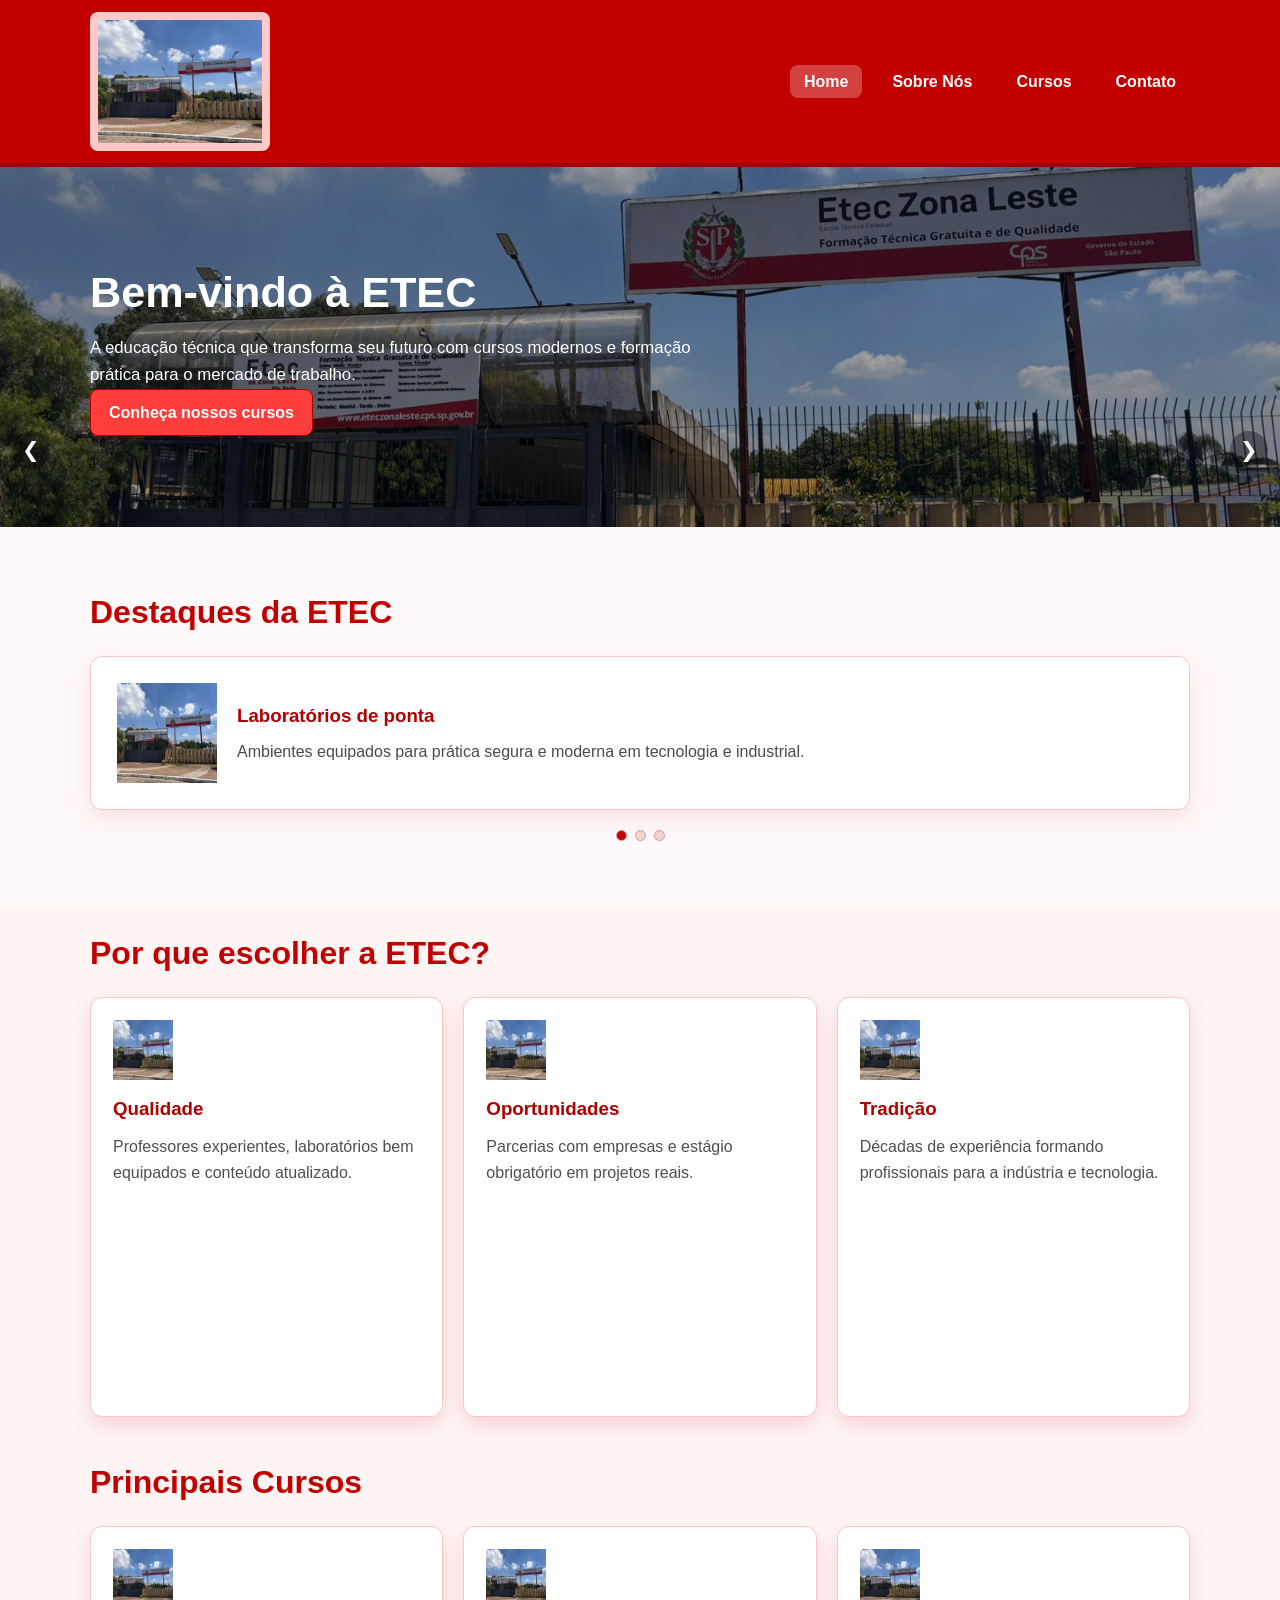
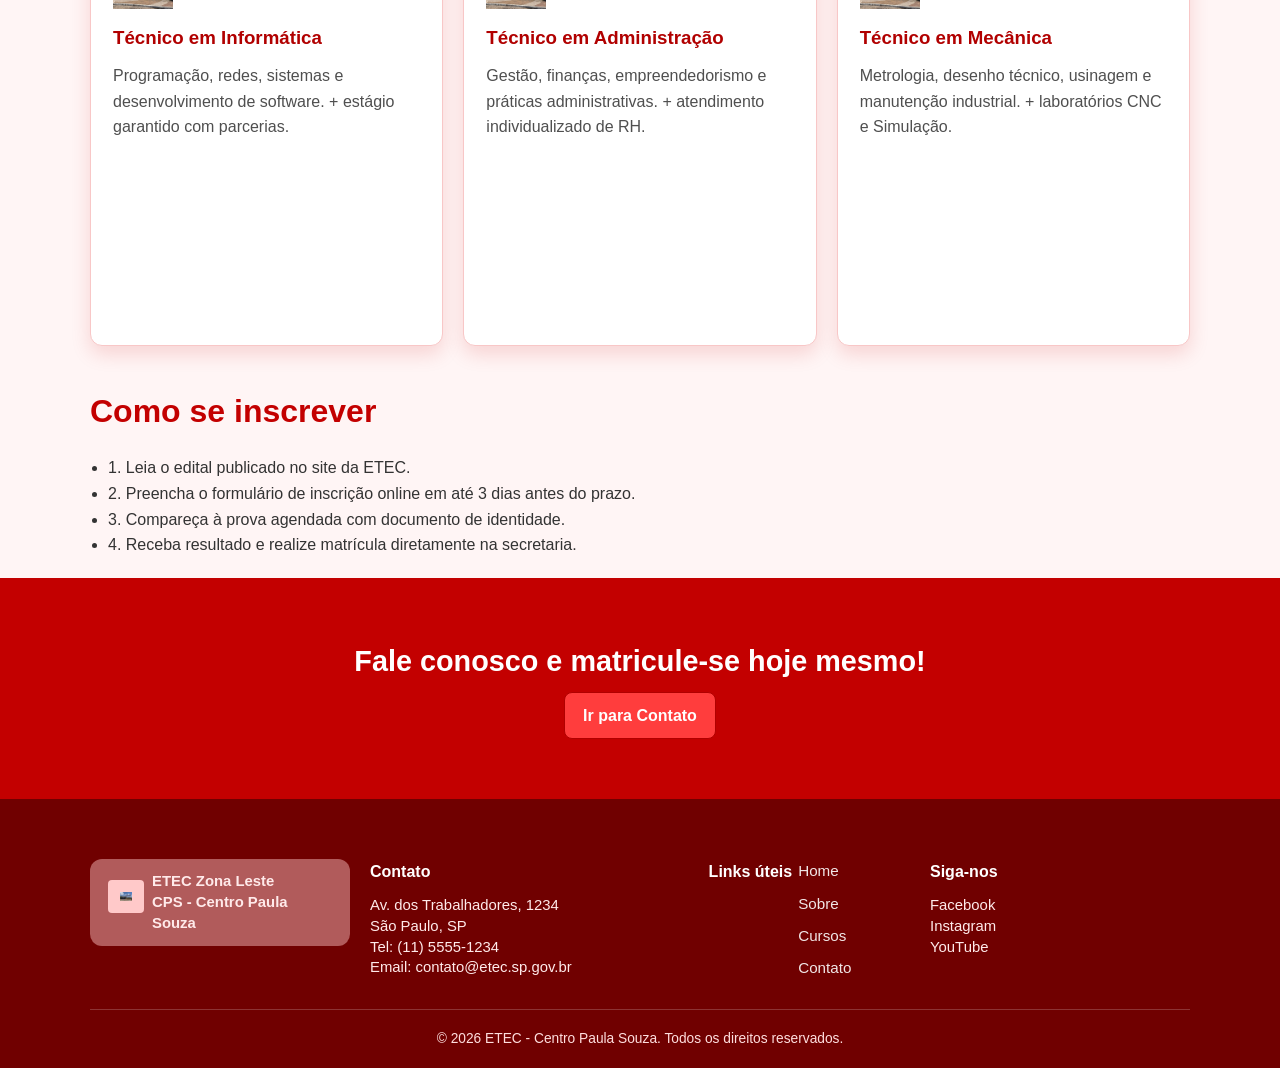
<file: SiteEtec-main/EtecSite/index.html>
<!DOCTYPE html>
<html lang="pt-BR">
<head>
  <meta charset="UTF-8" />
  <meta name="viewport" content="width=device-width, initial-scale=1.0" />
  <title>ETEC - Home</title>
  <link rel="stylesheet" href="css/style.css" />
</head>
<body>
  <header>
    <div class="container header-bar">
      <a class="brand" href="index.html">
        <img class="brand-logo" src="img/eteczl.jpeg" alt="Logo ETEC" />
      </a>
      <nav class="navbar">
        <ul>
          <li><a href="index.html">Home</a></li>
          <li><a href="sobre.html">Sobre Nós</a></li>
          <li><a href="cursos.html">Cursos</a></li>
          <li><a href="contato.php">Contato</a></li>
        </ul>
      </nav>
    </div>
  </header>

  <main>
    <section class="hero">
      <div class="container">
        <h1>Bem-vindo à ETEC</h1>
        <p>A educação técnica que transforma seu futuro com cursos modernos e formação prática para o mercado de trabalho.</p>
        <a class="btn" href="cursos.html">Conheça nossos cursos</a>
      </div>
    </section>

    <section class="carousel-section">
      <div class="container">
        <h2 class="section-title">Destaques da ETEC</h2>
        <div class="carousel" id="carousel">
          <div class="slide active">
            <img src="img/eteczl.jpeg" alt="Laboratório" />
            <div class="slide-text">
              <h3>Laboratórios de ponta</h3>
              <p>Ambientes equipados para prática segura e moderna em tecnologia e industrial.</p>
            </div>
          </div>
          <div class="slide">
            <img src="img/eteczl.jpeg" alt="Biblioteca" />
            <div class="slide-text">
              <h3>Material atualizado</h3>
              <p>Conteúdo curricular alinhado com as novas demandas do mercado de trabalho.</p>
            </div>
          </div>
          <div class="slide">
            <img src="img/eteczl.jpeg" alt="Infraestrutura" />
            <div class="slide-text">
              <h3>Parcerias e estágios</h3>
              <p>Vagas em empresas e oportunidades reais durante o curso.</p>
            </div>
          </div>
        </div>
        <button class="carousel-btn prev" id="prevBtn">&#10094;</button>
        <button class="carousel-btn next" id="nextBtn">&#10095;</button>
        <div class="carousel-dots" id="carouselDots"></div>
      </div>
    </section>

    <section class="container">
      <h2 class="section-title">Por que escolher a ETEC?</h2>
      <div class="grid">
        <div class="card"><img src="img/eteczl.jpeg" alt="ETEC"/><h3>Qualidade</h3><p>Professores experientes, laboratórios bem equipados e conteúdo atualizado.</p></div>
        <div class="card"><img src="img/eteczl.jpeg" alt="ETEC"/><h3>Oportunidades</h3><p>Parcerias com empresas e estágio obrigatório em projetos reais.</p></div>
        <div class="card"><img src="img/eteczl.jpeg" alt="ETEC"/><h3>Tradição</h3><p>Décadas de experiência formando profissionais para a indústria e tecnologia.</p></div>
      </div>
    </section>

    <section class="container">
      <h2 class="section-title">Principais Cursos</h2>
      <div class="grid">
        <div class="card"><img src="img/eteczl.jpeg" alt="ETEC"/><h3>Técnico em Informática</h3><p>Programação, redes, sistemas e desenvolvimento de software. + estágio garantido com parcerias.</p></div>
        <div class="card"><img src="img/eteczl.jpeg" alt="ETEC"/><h3>Técnico em Administração</h3><p>Gestão, finanças, empreendedorismo e práticas administrativas. + atendimento individualizado de RH.</p></div>
        <div class="card"><img src="img/eteczl.jpeg" alt="ETEC"/><h3>Técnico em Mecânica</h3><p>Metrologia, desenho técnico, usinagem e manutenção industrial. + laboratórios CNC e Simulação.</p></div>
      </div>
    </section>

    <section class="container">
      <h2 class="section-title">Como se inscrever</h2>
      <ul style="margin-left:18px;color:#333;">
        <li>1. Leia o edital publicado no site da ETEC.</li>
        <li>2. Preencha o formulário de inscrição online em até 3 dias antes do prazo.</li>
        <li>3. Compareça à prova agendada com documento de identidade.</li>
        <li>4. Receba resultado e realize matrícula diretamente na secretaria.</li>
      </ul>
    </section>

    <section class="cta">
      <div class="container">
        <h2>Fale conosco e matricule-se hoje mesmo!</h2>
        <p><a class="btn" href="contato.php">Ir para Contato</a></p>
      </div>
    </section>
  </main>

  <footer>
    <div class="container footer-content">
      <div class="footer-box footer-brand">
        <img src="img/eteczl.jpeg" alt="Logo ETEC" />
        <p>ETEC Zona Leste<br>CPS - Centro Paula Souza</p>
      </div>

      <div class="footer-box footer-contact">
        <h4>Contato</h4>
        <p>Av. dos Trabalhadores, 1234<br>São Paulo, SP</p>
        <p>Tel: (11) 5555-1234<br>Email: contato@etec.sp.gov.br</p>
      </div>

      <div class="footer-box footer-links">
        <h4>Links úteis</h4>
        <ul>
          <li><a href="index.html">Home</a></li>
          <li><a href="sobre.html">Sobre</a></li>
          <li><a href="cursos.html">Cursos</a></li>
          <li><a href="contato.php">Contato</a></li>
        </ul>
      </div>

      <div class="footer-box footer-social">
        <h4>Siga-nos</h4>
        <p>
          <a href="https://www.facebook.com/CPS" target="_blank" rel="noopener noreferrer">Facebook</a><br>
          <a href="https://www.instagram.com/centropaulasouza" target="_blank" rel="noopener noreferrer">Instagram</a><br>
          <a href="https://www.youtube.com/user/centropaulasouza" target="_blank" rel="noopener noreferrer">YouTube</a>
        </p>
      </div>
    </div>

    <div class="footer-bottom">
      <p>© 2026 ETEC - Centro Paula Souza. Todos os direitos reservados.</p>
    </div>
  </footer>

  <script src="js/main.js"></script>
</body>
</html>
</file>
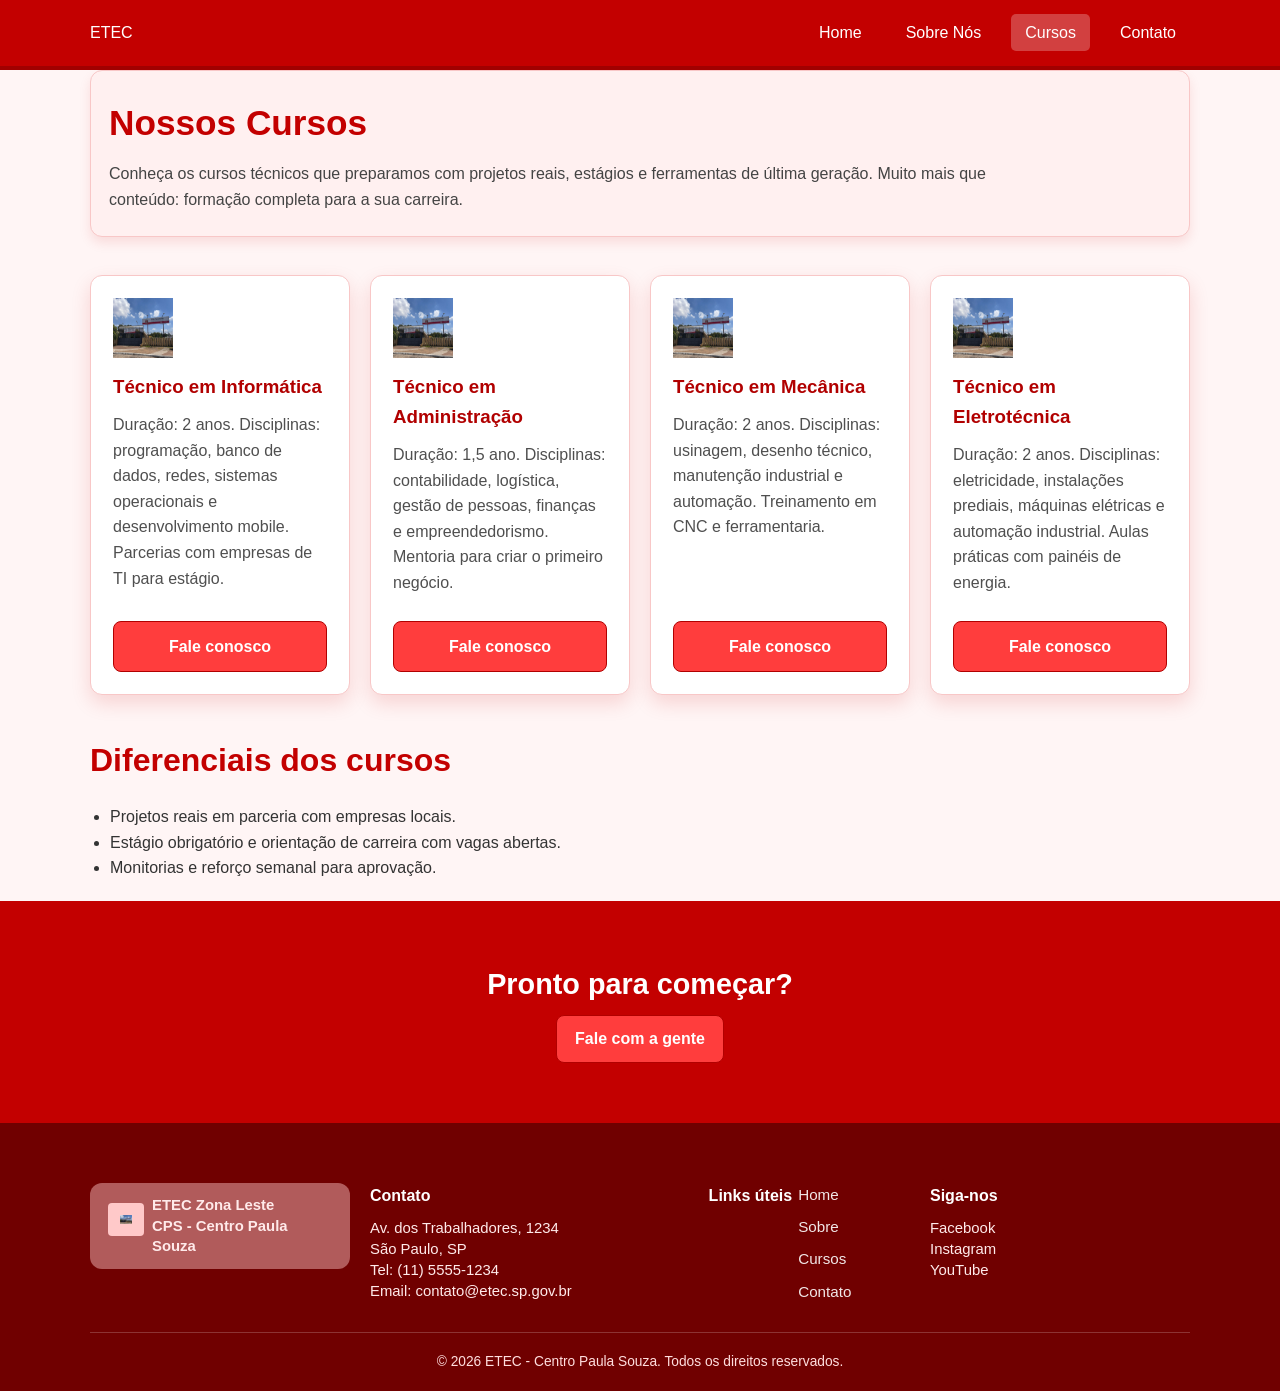
<file: SiteEtec-main/EtecSite/cursos.html>
<!DOCTYPE html>
<html lang="pt-BR">
<head>
  <meta charset="UTF-8" />
  <meta name="viewport" content="width=device-width, initial-scale=1.0" />
  <title>ETEC - Cursos</title>
  <link rel="stylesheet" href="css/style.css" />
</head>
<body>
  <header>
    <div class="container">
      <div class="logo">ETEC</div>
      <nav>
        <ul>
          <li><a href="index.html">Home</a></li>
          <li><a href="sobre.html">Sobre Nós</a></li>
          <li><a href="cursos.html">Cursos</a></li>
          <li><a href="contato.php">Contato</a></li>
        </ul>
      </nav>
    </div>
  </header>

  <main>
    <section class="container page-intro">
      <h1>Nossos Cursos</h1>
      <p>Conheça os cursos técnicos que preparamos com projetos reais, estágios e ferramentas de última geração. Muito mais que conteúdo: formação completa para a sua carreira.</p>
    </section>

    <section class="container">
      <div class="grid course-grid">
        <div class="card"><img src="img/eteczl.jpeg" alt="ETEC"/><h3>Técnico em Informática</h3><p>Duração: 2 anos. Disciplinas: programação, banco de dados, redes, sistemas operacionais e desenvolvimento mobile. Parcerias com empresas de TI para estágio.</p><a class="btn" href="contato.php?curso=T%C3%A9cnico%20em%20Inform%C3%A1tica">Fale conosco</a></div>
        <div class="card"><img src="img/eteczl.jpeg" alt="ETEC"/><h3>Técnico em Administração</h3><p>Duração: 1,5 ano. Disciplinas: contabilidade, logística, gestão de pessoas, finanças e empreendedorismo. Mentoria para criar o primeiro negócio.</p><a class="btn" href="contato.php?curso=T%C3%A9cnico%20em%20Administra%C3%A7%C3%A3o">Fale conosco</a></div>
        <div class="card"><img src="img/eteczl.jpeg" alt="ETEC"/><h3>Técnico em Mecânica</h3><p>Duração: 2 anos. Disciplinas: usinagem, desenho técnico, manutenção industrial e automação. Treinamento em CNC e ferramentaria.</p><a class="btn" href="contato.php?curso=T%C3%A9cnico%20em%20Mec%C3%A2nica">Fale conosco</a></div>
        <div class="card"><img src="img/eteczl.jpeg" alt="ETEC"/><h3>Técnico em Eletrotécnica</h3><p>Duração: 2 anos. Disciplinas: eletricidade, instalações prediais, máquinas elétricas e automação industrial. Aulas práticas com painéis de energia.</p><a class="btn" href="contato.php?curso=T%C3%A9cnico%20em%20Eletrot%C3%A9cnica">Fale conosco</a></div>
      </div>
    </section>

    <section class="container">
      <h2 class="section-title">Diferenciais dos cursos</h2>
      <ul style="margin-left:20px;color:#333;">
        <li>Projetos reais em parceria com empresas locais.</li>
        <li>Estágio obrigatório e orientação de carreira com vagas abertas.</li>
        <li>Monitorias e reforço semanal para aprovação.</li>
      </ul>
    </section>

    <section class="cta">
      <div class="container">
        <h2>Pronto para começar?</h2>
        <p><a class="btn" href="contato.php">Fale com a gente</a></p>
      </div>
    </section>
  </main>

  <footer>
    <div class="container footer-content">
      <div class="footer-box footer-brand">
        <img src="img/eteczl.jpeg" alt="Logo ETEC" />
        <p>ETEC Zona Leste<br>CPS - Centro Paula Souza</p>
      </div>

      <div class="footer-box footer-contact">
        <h4>Contato</h4>
        <p>Av. dos Trabalhadores, 1234<br>São Paulo, SP</p>
        <p>Tel: (11) 5555-1234<br>Email: contato@etec.sp.gov.br</p>
      </div>

      <div class="footer-box footer-links">
        <h4>Links úteis</h4>
        <ul>
          <li><a href="index.html">Home</a></li>
          <li><a href="sobre.html">Sobre</a></li>
          <li><a href="cursos.html">Cursos</a></li>
          <li><a href="contato.php">Contato</a></li>
        </ul>
      </div>

      <div class="footer-box footer-social">
        <h4>Siga-nos</h4>
        <p>
          <a href="https://www.facebook.com/CPS" target="_blank" rel="noopener noreferrer">Facebook</a><br>
          <a href="https://www.instagram.com/centropaulasouza" target="_blank" rel="noopener noreferrer">Instagram</a><br>
          <a href="https://www.youtube.com/user/centropaulasouza" target="_blank" rel="noopener noreferrer">YouTube</a>
        </p>
      </div>
    </div>

    <div class="footer-bottom">
      <p>© 2026 ETEC - Centro Paula Souza. Todos os direitos reservados.</p>
    </div>
  </footer>

  <script src="js/main.js"></script>
</body>
</html>
</file>
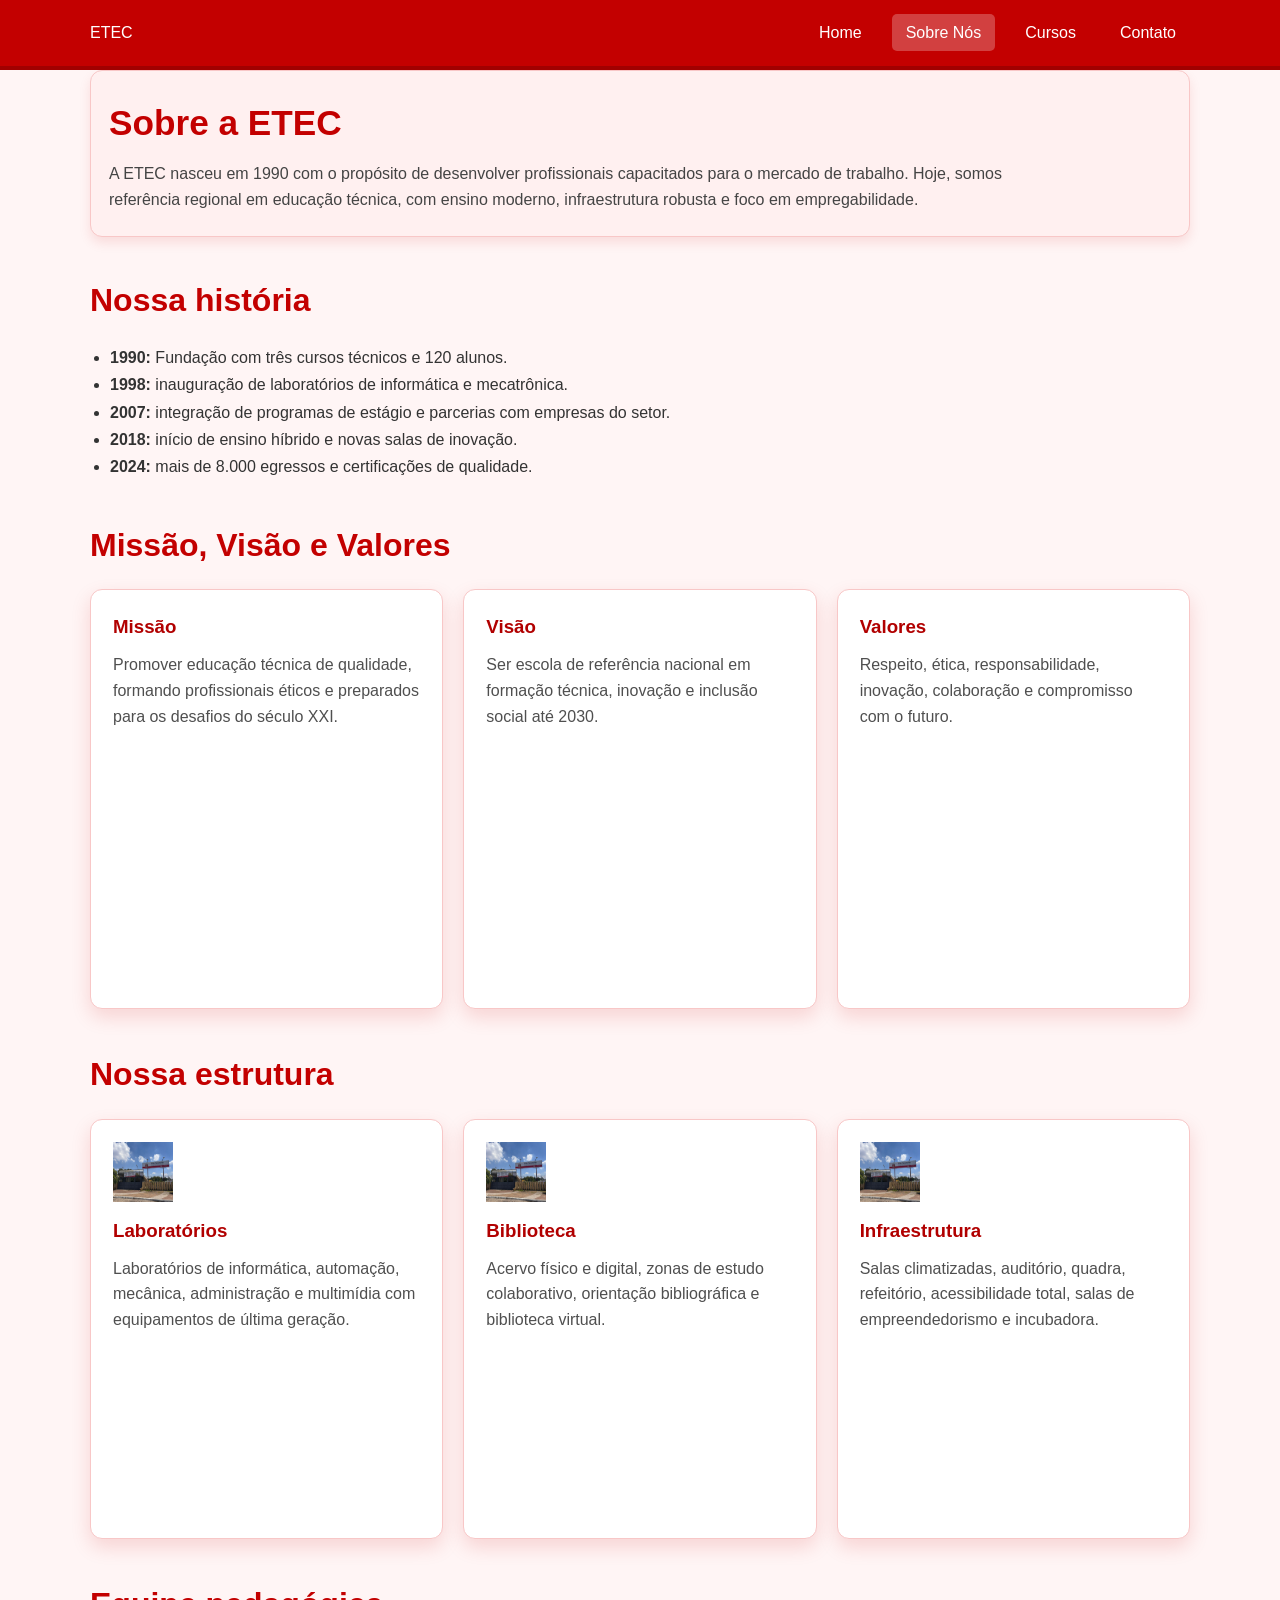
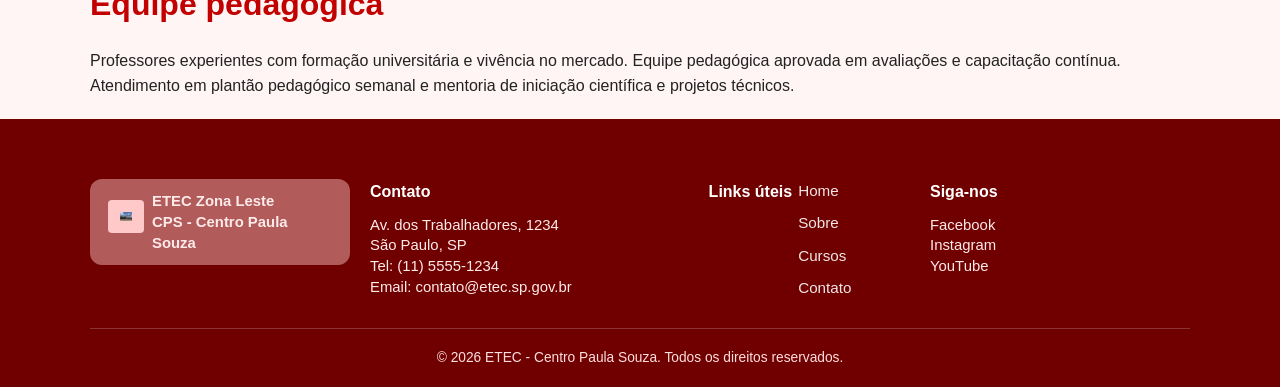
<file: SiteEtec-main/EtecSite/sobre.html>
<!DOCTYPE html>
<html lang="pt-BR">
<head>
  <meta charset="UTF-8" />
  <meta name="viewport" content="width=device-width, initial-scale=1.0" />
  <title>ETEC - Sobre Nós</title>
  <link rel="stylesheet" href="css/style.css" />
</head>
<body>
  <header>
    <div class="container">
      <div class="logo">ETEC</div>
      <nav>
        <ul>
          <li><a href="index.html">Home</a></li>
          <li><a href="sobre.html">Sobre Nós</a></li>
          <li><a href="cursos.html">Cursos</a></li>
          <li><a href="contato.php">Contato</a></li>
        </ul>
      </nav>
    </div>
  </header>

  <main>
    <section class="container page-intro">
      <h1>Sobre a ETEC</h1>
      <p>A ETEC nasceu em 1990 com o propósito de desenvolver profissionais capacitados para o mercado de trabalho. Hoje, somos referência regional em educação técnica, com ensino moderno, infraestrutura robusta e foco em empregabilidade.</p>
    </section>

    <section class="container">
      <h2 class="section-title">Nossa história</h2>
      <ul style="margin-left:20px;color:#333;line-height:1.7;">
        <li><strong>1990:</strong> Fundação com três cursos técnicos e 120 alunos.</li>
        <li><strong>1998:</strong> inauguração de laboratórios de informática e mecatrônica.</li>
        <li><strong>2007:</strong> integração de programas de estágio e parcerias com empresas do setor.</li>
        <li><strong>2018:</strong> início de ensino híbrido e novas salas de inovação.</li>
        <li><strong>2024:</strong> mais de 8.000 egressos e certificações de qualidade.</li>
      </ul>
    </section>

    <section class="container">
      <h2 class="section-title">Missão, Visão e Valores</h2>
      <div class="grid">
        <div class="card"><h3>Missão</h3><p>Promover educação técnica de qualidade, formando profissionais éticos e preparados para os desafios do século XXI.</p></div>
        <div class="card"><h3>Visão</h3><p>Ser escola de referência nacional em formação técnica, inovação e inclusão social até 2030.</p></div>
        <div class="card"><h3>Valores</h3><p>Respeito, ética, responsabilidade, inovação, colaboração e compromisso com o futuro.</p></div>
      </div>
    </section>

    <section class="container">
      <h2 class="section-title">Nossa estrutura</h2>
      <div class="grid">
        <div class="card"><img src="img/eteczl.jpeg" alt="Laboratórios"/><h3>Laboratórios</h3><p>Laboratórios de informática, automação, mecânica, administração e multimídia com equipamentos de última geração.</p></div>
        <div class="card"><img src="img/eteczl.jpeg" alt="Biblioteca"/><h3>Biblioteca</h3><p>Acervo físico e digital, zonas de estudo colaborativo, orientação bibliográfica e biblioteca virtual.</p></div>
        <div class="card"><img src="img/eteczl.jpeg" alt="Infraestrutura"/><h3>Infraestrutura</h3><p>Salas climatizadas, auditório, quadra, refeitório, acessibilidade total, salas de empreendedorismo e incubadora.</p></div>
      </div>
    </section>

    <section class="container">
      <h2 class="section-title">Equipe pedagógica</h2>
      <p>Professores experientes com formação universitária e vivência no mercado. Equipe pedagógica aprovada em avaliações e capacitação contínua.</p>
      <p>Atendimento em plantão pedagógico semanal e mentoria de iniciação científica e projetos técnicos.</p>
    </section>
  </main>

  <footer>
    <div class="container footer-content">
      <div class="footer-box footer-brand">
        <img src="img/eteczl.jpeg" alt="Logo ETEC" />
        <p>ETEC Zona Leste<br>CPS - Centro Paula Souza</p>
      </div>

      <div class="footer-box footer-contact">
        <h4>Contato</h4>
        <p>Av. dos Trabalhadores, 1234<br>São Paulo, SP</p>
        <p>Tel: (11) 5555-1234<br>Email: contato@etec.sp.gov.br</p>
      </div>

      <div class="footer-box footer-links">
        <h4>Links úteis</h4>
        <ul>
          <li><a href="index.html">Home</a></li>
          <li><a href="sobre.html">Sobre</a></li>
          <li><a href="cursos.html">Cursos</a></li>
          <li><a href="contato.php">Contato</a></li>
        </ul>
      </div>

      <div class="footer-box footer-social">
        <h4>Siga-nos</h4>
        <p>
          <a href="https://www.facebook.com/CPS" target="_blank" rel="noopener noreferrer">Facebook</a><br>
          <a href="https://www.instagram.com/centropaulasouza" target="_blank" rel="noopener noreferrer">Instagram</a><br>
          <a href="https://www.youtube.com/user/centropaulasouza" target="_blank" rel="noopener noreferrer">YouTube</a>
        </p>
      </div>
    </div>

    <div class="footer-bottom">
      <p>© 2026 ETEC - Centro Paula Souza. Todos os direitos reservados.</p>
    </div>
  </footer>

  <script src="js/main.js"></script>
</body>
</html>
</file>
<file: SiteEtec-main/EtecSite/css/style.css>
* {
    box-sizing: border-box;
    margin: 0;
    padding: 0;
    font-family: Segoe UI, Roboto, Arial, sans-serif;
}

body {
    background: #fff5f5;
    color: #222;
    line-height: 1.6;
}

a {
    text-decoration: none;
    color: #a70000;
}

.container {
    width: min(1100px, 90%);
    margin: 0 auto;
    padding: 20px 0;
}

header {
    background: #c30000;
    color: #fff;
    border-bottom: 4px solid #a10000;
}

header .container {
    display: flex;
    align-items: center;
    justify-content: space-between;
}

.header-bar {
    padding: 12px 0;
}

.brand {
    display: flex;
    align-items: center;
    gap: 12px;
    color: #fff;
}

.brand-logo {
    width: 180px;
    height: auto;
    border-radius: 8px;
    padding: 8px;
    background: #ffc9c9;
}

.footer-brand img {
    width: 280px;
    height: auto;
    border-radius: 6px;
    background: #ffc9c9;
}

.footer-brand {
    background: rgba(255, 201, 201, 0.45);
    padding: 12px 18px;
    border-radius: 12px;
}
.brand strong {
    display: block;
    font-size: 1.35rem;
    line-height: 1.1;
}

.brand small {
    color: #ffeaea;
    font-size: .8rem;
}

.navbar ul {
    display: flex;
    gap: 16px;
    list-style: none;
}

.navbar a {
    color: #fff;
    font-weight: 600;
    padding: 8px 14px;
    border-radius: 8px;
    transition: background .2s ease;
}

.navbar a:hover,
.navbar a.active {
    background: rgba(255, 255, 255, .25);
}

nav ul {
    display: flex;
    gap: 16px;
    list-style: none;
}

nav a {
    color: #fff;
    padding: 10px 14px;
    border-radius: 5px;
    transition: all .2s ease;
}

nav a:hover {
    background: rgba(255, 255, 255, .25);
}

.hero {
    background: url('../img/eteczl.jpeg') center/cover no-repeat;
    height: 360px;
    position: relative;
    color: #fff;
    display: flex;
    align-items: center;
}

.hero::before {
    content: '';
    position: absolute;
    inset: 0;
    background: rgba(0, 0, 0, .35);
}

.hero .container {
    position: relative;
    z-index: 1;
}

.hero h1 {
    font-size: 2.7rem;
    margin-bottom: 0.5rem;
}

.hero p {
    max-width: 640px;
    font-size: 1.05rem;
}

.carousel-section {
    background: #fff9f9;
    padding: 40px 0;
}

.carousel {
    position: relative;
    overflow: hidden;
    border-radius: 12px;
    border: 1px solid #f8c7c7;
    box-shadow: 0 8px 20px rgba(195, 0, 0, .10);
    background: #fff;
    margin-top: 18px;
}

.slide {
    display: none;
    width: 100%;
    align-items: center;
    gap: 20px;
    padding: 26px;
}

.slide.active {
    display: flex;
}

.slide img {
    width: 100px;
    height: 100px;
    flex-shrink: 0;
}

.slide-text h3 {
    margin-bottom: 8px;
    color: #b10000;
}

.slide-text p {
    color: #4b4b4b;
}

.carousel-btn {
    position: absolute;
    top: 50%;
    transform: translateY(-50%);
    border: none;
    background: rgba(0, 0, 0, .35);
    color: white;
    width: 38px;
    height: 38px;
    border-radius: 50%;
    cursor: pointer;
    font-size: 1.3rem;
}

.carousel-btn:hover {
    background: rgba(0, 0, 0, .55);
}

.carousel-btn.prev {
    left: 12px;
}

.carousel-btn.next {
    right: 12px;
}

.carousel-dots {
    text-align: center;
    margin-top: 12px;
}

.carousel-dots .dot {
    background: #f0d4d4;
    border: 1px solid #d19c9c;
    width: 11px;
    height: 11px;
    margin: 0 4px;
    border-radius: 50%;
    display: inline-block;
    cursor: pointer;
}

.carousel-dots .dot.active {
    background: #c30000;
}

@media (max-width: 770px) {
    .slide {
        flex-direction: column;
        text-align: center;
    }

    .slide img {
        margin: auto;
    }
}

section {
    padding: 52px 0;
}

.page-intro {
    background: #fff0f0;
    border: 1px solid #f8c7c7;
    border-radius: 12px;
    padding: 24px 18px;
    margin-bottom: 18px;
    box-shadow: 0 6px 12px rgba(195, 0, 0, .10);
}

.page-intro h1 {
    font-size: 2.2rem;
    color: #c30000;
    margin-bottom: 10px;
}

.page-intro p {
    color: #444;
    max-width: 900px;
}

.section-title {
    font-size: 2rem;
    color: #c30000;
    margin-bottom: 18px;
}

.grid {
    display: grid;
    gap: 20px;
    grid-template-columns: repeat(auto-fit, minmax(260px, 1fr));
}

.card {
    background: #fff;
    border: 1px solid #f8c7c7;
    border-radius: 12px;
    padding: 22px;
    box-shadow: 0 8px 20px rgba(195, 0, 0, .14);
    transition: transform .2s ease, box-shadow .2s ease;
    display: flex;
    flex-direction: column;
    min-height: 420px;
}

.card:hover {
    transform: translateY(-3px);
    box-shadow: 0 12px 24px rgba(195, 0, 0, .2);
}

.card h3 {
    margin-bottom: 10px;
    color: #b10000;
    flex-grow: 0;
}

.card p {
    color: #4f4f4f;
    flex-grow: 1;
    margin-bottom: 12px;
}

.card img {
    width: 60px;
    height: 60px;
    margin-bottom: 14px;
    flex-grow: 0;
    flex-shrink: 0;
}

.card .btn {
    margin-top: auto;
    width: 100%;
    text-align: center;
    display: block;
    padding: 12px 18px;
}

.cta {
    background: #c30000;
    color: #fff;
    padding: 40px 0;
    text-align: center;
}

.cta h2 {
    margin-bottom: 8px;
    font-size: 1.8rem;
}

.btn {
    display: inline-block;
    background: #ff3d3d;
    color: #fff;
    font-weight: 600;
    padding: 10px 18px;
    border-radius: 8px;
    transition: background .2s ease;
    border: 1px solid #b10000;
}

.btn:hover {
    background: #a70000;
}

footer {
    background: #700000;
    color: #ffeaea;
    padding: 40px 0 18px;
    font-size: .95rem;
}

.footer-content {
    display: flex;
    flex-wrap: wrap;
    align-items: flex-start;
    justify-content: space-between;
    gap: 20px;
    text-align: left;
    padding-bottom: 20px;
    border-bottom: 1px solid rgba(255,255,255,0.2);
}

.footer-box {
    flex: 1 1 210px;
    min-width: 200px;
}

.footer-brand img {
    width: 220px;
    height: auto;
    border-radius: 8px;
    background: #ffc9c9;
    padding: 12px;
    display: block;
    margin-bottom: 12px;
}

.footer-brand p,
.footer-contact p,
.footer-links p,
.footer-social p {
    color: #ffeaea;
    font-size: .93rem;
    line-height: 1.4;
}

.footer-box h4 {
    color: #fff;
    margin-bottom: 10px;
    font-size: 1rem;
}

.footer-links ul {
    list-style: none;
    padding: 0;
    margin: 0;
}

.footer-links li {
    margin-bottom: 8px;
}

.footer-links a,
.footer-social a,
.footer-contact a {
    color: #ffeaea;
    text-decoration: none;
    transition: color .2s ease;
}

.footer-links a:hover,
.footer-social a:hover,
.footer-contact a:hover {
    color: #ffb3b3;
}

.footer-bottom {
    text-align: center;
    margin-top: 18px;
    color: #ffdede;
    font-size: .86rem;
}

@media (max-width: 900px) {
    .footer-content {
        justify-content: center;
        text-align: center;
    }

    .footer-box {
        min-width: 100%;
    }
}

.footer-brand {
    display: flex;
    align-items: center;
    gap: 8px;
    color: #fff;
    font-weight: 600;
}

.footer-brand img {
    width: 36px;
    height: auto;
    border-radius: 4px;
}

.footer-links {
    display: flex;
    flex-wrap: wrap;
    gap: 6px;
    justify-content: center;
}

.footer-links a {
    color: #fff;
    opacity: .9;
}

.footer-links a:hover {
    opacity: 1;
}

footer small {
    width: 100%;
    margin-top: 8px;
    text-align: center;
    color: #ffdddd;
}

form {
    background: #fff;
    padding: 22px;
    border: 1px solid #f8c7c7;
    border-radius: 10px;
    box-shadow: 0 8px 18px rgba(195, 0, 0, .1);
}

form label {
    display: block;
    margin-top: 12px;
    margin-bottom: 6px;
    font-weight: 600;
}

form input,
form textarea {
    width: 100%;
    padding: 10px 12px;
    border: 1px solid #f4b7b7;
    border-radius: 8px;
    outline: none;
    transition: border .2s ease;
}

form input:focus,
form textarea:focus {
    border-color: #c30000;
}

form button {
    margin-top: 12px;
    background: #c30000;
    color: #fff;
    border: none;
    padding: 12px 18px;
    border-radius: 8px;
    font-size: 1rem;
    cursor: pointer;
}

form button:hover {
    background: #a70000;
}

.form-grid {
    display: grid;
    gap: 24px;
    grid-template-columns: 1.7fr 1fr;
}

.info-panel {
    background: #fff8f8;
    border: 1px solid #f8c7c7;
    padding: 18px;
    border-radius: 10px;
    box-shadow: 0 6px 14px rgba(195, 0, 0, .1);
}

.info-panel h3 {
    color: #b10000;
    margin-bottom: 10px;
}

.info-panel p,
.info-panel li {
    color: #4b4b4b;
}

.contact-card {
    margin-top: 16px;
    padding: 15px;
    border: 1px solid #f5c6c6;
    border-radius: 10px;
    background: #ffefef;
}

.alert {
    margin-top: 14px;
    padding: 12px 15px;
    border-radius: 7px;
    background: #ffe9e9;
    color: #7a1b1b;
    border: 1px solid #f1aeb0;
}

@media(max-width:770px) {
    header .container {
        flex-direction: column;
        gap: 16px;
    }

    .hero {
        height: 320px;
    }

    .hero h1 {
        font-size: 2rem;
    }
}

/* ──────── Estilos do Formulário Aprimorado ──────── */

.form-row {
    margin-bottom: 18px;
}

.form-row.two-col {
    display: grid;
    grid-template-columns: 1fr 1fr;
    gap: 16px;
}

.field {
    display: flex;
    flex-direction: column;
}

.field label {
    margin-top: 0;
    margin-bottom: 8px;
    font-weight: 600;
    color: #222;
}

.field label span {
    color: #c30000;
}

.field input,
.field select,
.field textarea {
    width: 100%;
    padding: 12px 14px;
    border: 2px solid #f4b7b7;
    border-radius: 8px;
    font-size: 1rem;
    font-family: inherit;
    outline: none;
    transition: border-color .2s ease, background-color .2s ease;
}

.field input:focus,
.field select:focus,
.field textarea:focus {
    border-color: #c30000;
    background-color: #fffbfb;
}

.field input.is-error,
.field select.is-error,
.field textarea.is-error {
    border-color: #d32f2f;
    background-color: #ffebee;
}

.field input.is-valid,
.field select.is-valid,
.field textarea.is-valid {
    border-color: #4caf50;
    background-color: #f1f8f4;
}

.field-error {
    display: block;
    color: #d32f2f;
    font-size: 0.875rem;
    margin-top: 5px;
    min-height: 1.2em;
}

.char-count {
    display: block;
    text-align: right;
    font-size: 0.875rem;
    color: #999;
    margin-top: 6px;
    transition: color .2s ease;
}

.char-count.near-limit {
    color: #ff9800;
    font-weight: 600;
}

.char-count.at-limit {
    color: #d32f2f;
    font-weight: 600;
}

.privacy-row {
    display: flex;
    flex-direction: column;
    gap: 8px;
}

.checkbox-label {
    display: flex;
    align-items: center;
    gap: 10px;
    cursor: pointer;
    font-weight: 500;
    user-select: none;
}

.checkbox-label input[type="checkbox"] {
    position: absolute;
    opacity: 0;
    cursor: pointer;
    width: 0;
    height: 0;
}

.checkmark {
    display: inline-flex;
    align-items: center;
    justify-content: center;
    width: 22px;
    height: 22px;
    border: 2px solid #f4b7b7;
    border-radius: 5px;
    background: #fff;
    transition: all .2s ease;
    flex-shrink: 0;
}

.checkbox-label input[type="checkbox"]:checked ~ .checkmark {
    background: #c30000;
    border-color: #c30000;
    color: #fff;
}

.checkbox-label input[type="checkbox"]:checked ~ .checkmark::after {
    content: '✓';
    font-weight: bold;
}

.checkbox-label a {
    color: #c30000;
    text-decoration: underline;
}

.checkbox-label a:hover {
    color: #a70000;
}

.form-footer {
    margin-top: 20px;
    display: flex;
    gap: 12px;
}

#submitBtn {
    flex: 1;
    max-width: none;
    position: relative;
    overflow: hidden;
    transition: all .3s ease;
}

#submitBtn:disabled {
    opacity: 0.7;
    cursor: not-allowed;
}

.btn-loader {
    display: none;
    position: absolute;
    left: 50%;
    top: 50%;
    transform: translate(-50%, -50%);
    width: 20px;
    height: 20px;
    border: 3px solid rgba(255,255,255,.3);
    border-top: 3px solid #fff;
    border-radius: 50%;
    animation: spin .8s linear infinite;
}

#submitBtn.loading .btn-text {
    opacity: 0;
}

#submitBtn.loading .btn-loader {
    display: block;
}

@keyframes spin {
    to { transform: translate(-50%, -50%) rotate(360deg); }
}

.alert {
    padding: 14px 16px;
    border-radius: 8px;
    margin: 16px 0;
    border: 1px solid;
}

.alert-success {
    background: #e8f5e9;
    color: #1b5e20;
    border-color: #a5d6a7;
}

.alert-error {
    background: #ffebee;
    color: #b71c1c;
    border-color: #ef9a9a;
}

@media(max-width:770px) {
    .form-row.two-col {
        grid-template-columns: 1fr;
    }

    .form-grid {
        grid-template-columns: 1fr;
    }
}

/* ──────── Página de Sucesso ──────── */

.success-page {
    max-width: 700px;
    margin: 0 auto;
}

.success-header {
    text-align: center;
    margin-bottom: 40px;
}

.success-icon {
    display: inline-flex;
    align-items: center;
    justify-content: center;
    width: 80px;
    height: 80px;
    background: #e8f5e9;
    border: 3px solid #4caf50;
    border-radius: 50%;
    font-size: 3rem;
    color: #4caf50;
    margin-bottom: 20px;
}

.success-header h1 {
    color: #c30000;
    font-size: 2.2rem;
    margin-bottom: 10px;
}

.success-header p {
    color: #666;
    font-size: 1.05rem;
}

.success-content h2 {
    color: #c30000;
    margin-bottom: 20px;
    font-size: 1.6rem;
}

.confirmation-card {
    background: #fff8f8;
    border: 1px solid #f8c7c7;
    border-radius: 10px;
    padding: 24px;
    margin-bottom: 24px;
}

.confirmation-row {
    display: grid;
    grid-template-columns: 150px 1fr;
    gap: 20px;
    padding: 14px 0;
    border-bottom: 1px solid #f0d4d4;
    align-items: start;
}

.confirmation-row:last-child {
    border-bottom: none;
}

.confirmation-row.full {
    grid-template-columns: 1fr;
    gap: 10px;
}

.confirmation-row .label {
    font-weight: 600;
    color: #b10000;
}

.confirmation-row .value {
    color: #4b4b4b;
    word-break: break-word;
}

.message-box {
    background: #fff;
    padding: 12px 14px;
    border: 1px solid #f4b7b7;
    border-radius: 6px;
    display: block;
    line-height: 1.6;
    white-space: pre-wrap;
}

.success-info {
    background: #fffbea;
    border-left: 4px solid #ff9800;
    padding: 18px;
    border-radius: 6px;
    margin-bottom: 24px;
}

.success-info p {
    margin: 8px 0;
    color: #555;
}

.action-buttons {
    display: flex;
    gap: 12px;
    flex-wrap: wrap;
}

.action-buttons .btn {
    flex: 1;
    min-width: 200px;
    text-align: center;
    padding: 14px 18px;
    border-radius: 8px;
    font-weight: 600;
    text-decoration: none;
    transition: all .2s ease;
    display: inline-block;
}

.btn-primary {
    background: #c30000;
    color: #fff;
    border: 1px solid #a70000;
}

.btn-primary:hover {
    background: #a70000;
}

.btn-secondary {
    background: #fff;
    color: #c30000;
    border: 2px solid #c30000;
}

.btn-secondary:hover {
    background: #fff0f0;
}
</file>
